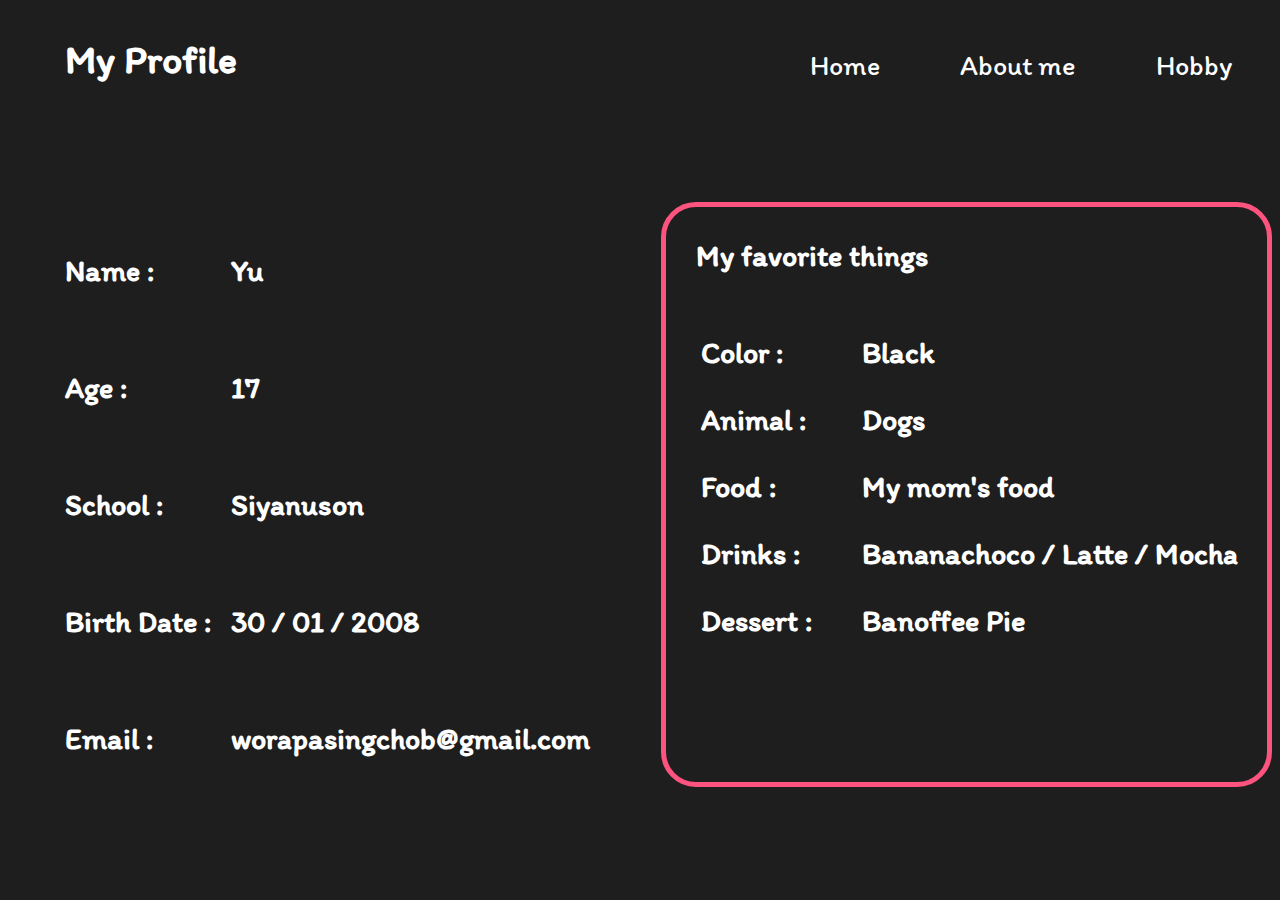
<file: About.html>
<!DOCTYPE html>
<html lang="en">
<head>
    <meta charset="UTF-8">
    <meta name="viewport" content="width=device-width, initial-scale=1.0">
    <title>Document</title>
    <link rel="stylesheet" href="css.css">
    <style>
        @import url('https://fonts.googleapis.com/css2?family=Dangrek&family=Itim&display=swap');
   </style>
    
</head>
<body>
    <header>
        <nav>
            <h1 class="topic">My Profile</h1>
            
            <ul>
                <ol><a href="index.html">Home</a></ol>
                <ol><a href="About.html">About me</a></ol>
                <ol><a href="hobby.html">Hobby</a></ol>

            </ul>
            
        </nav>
    </header>
    <div class="about">
        <div class="about-text">
            
            <div class="infro">
                    <h3>Name :</h3>
                    <h3>Age :</h3>
                    <h3>School :</h3>
                    <h3>Birth Date :</h3>
                    <h3>Email :</h3>
            </div>
            <div class="in">
                    <h3>Yu</h3>
                    <h3>17</h3>
                    <h3>Siyanuson</h3>
                    <h3>30 / 01 / 2008</h3>
                    <h3>worapasingchob@gmail.com</h3>
            </div>
            
        </div>
        <div class="about-fav">
            <h3 class="mft">My favorite things</h3>
            <div class="mfttext">
                <div class="mftlist">
                    <h3>Color :</h3>
                    <h3>Animal :</h3>
                    <h3>Food :</h3>
                    <h3>Drinks :</h3>
                    <h3>Dessert :</h3>
               </div>
               <div class="mftlist2">
                <h3>Black</h3>
                <h3>Dogs</h3>
                <h3>My mom's food</h3>
                <h3>Bananachoco / Latte / Mocha</h3>
                <h3>Banoffee Pie</h3>
               </div>

            </div>
            
        </div>

    </div>
</body>
</html>
</file>
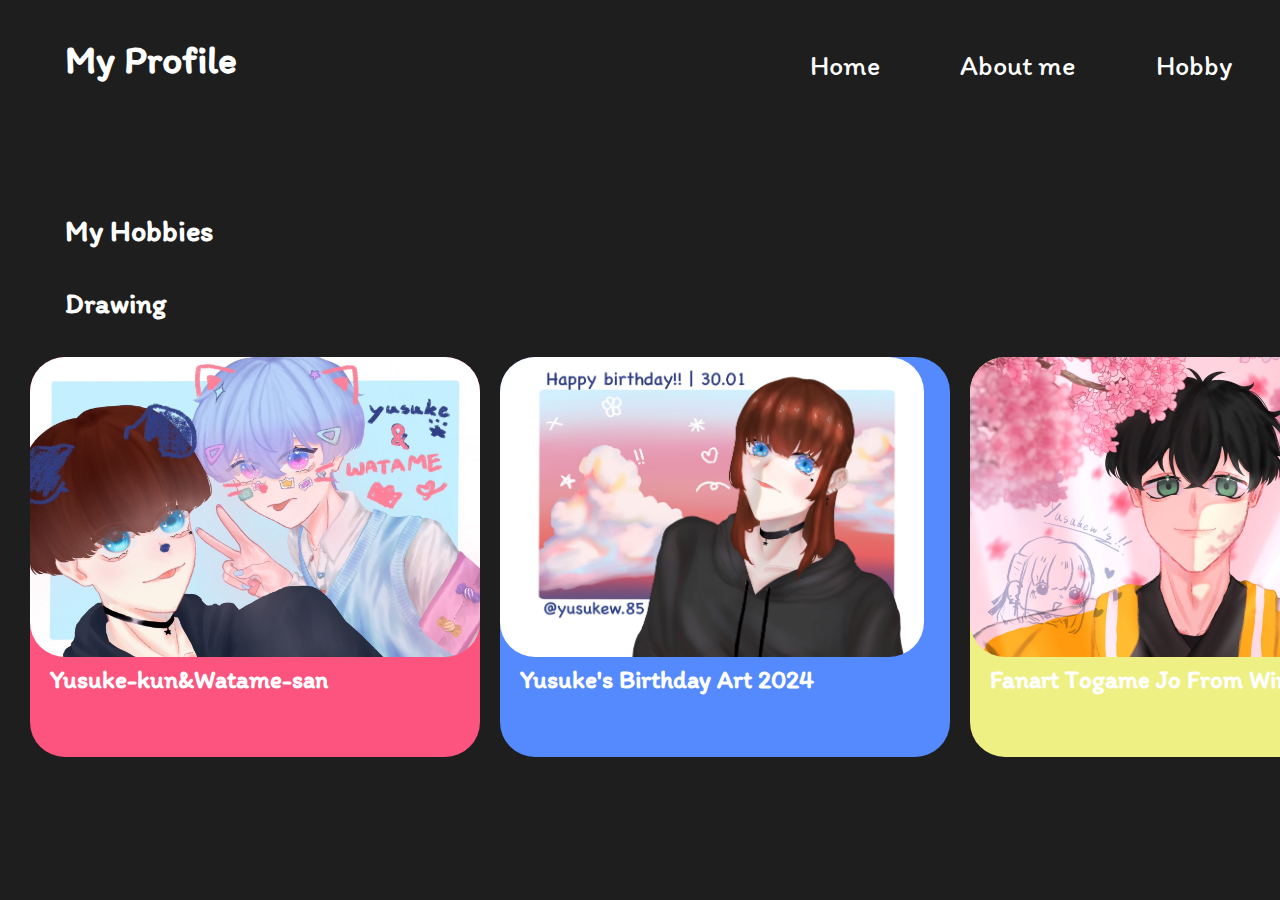
<file: hobby.html>
<!DOCTYPE html>
<html lang="en">
<head>
    <meta charset="UTF-8">
    <meta name="viewport" content="width=device-width, initial-scale=1.0">
    <title>Document</title>
    <link rel="stylesheet" href="css.css">
    <style>
        @import url('https://fonts.googleapis.com/css2?family=Dangrek&family=Itim&display=swap');
   </style>
    
</head>
<body>
    <header>
        <nav>
            <h1 class="topic">My Profile</h1>
            
            <ul>
                <ol><a href="index.html">Home</a></ol>
                <ol><a href="About.html">About me</a></ol>
                <ol><a href="hobby.html">Hobby</a></ol>

            </ul>
            
        </nav>
    </header>
    <div class="hobby">
        <div class="hob">
            <h3>My Hobbies</h3>
            <h4 class="dr">Drawing</h4>
        </div>
        <div class="draw">
            <div class="art1">
                <div class="pic1"><img src="img/S__15941641.jpg" alt="art1"></div>
                <div class="pic1name"><h4>Yusuke-kun&Watame-san</h4></div>

            </div>
            <div class="art2">
                <div class="pic1"><img src="img/IMG_1767.JPG" alt="art1"></div>
                <div class="pic1name"><h4>Yusuke's Birthday Art 2024</h4></div>

            </div>
            <div class="art3">
                <div class="pic1"><img src="img/IMG_1766.JPG" alt="art1"></div>
                <div class="pic1name"><h4>Fanart Togame Jo From Wind Breaker</h4></div>

            </div>
            <div class="art1">
                <div class="pic1"><img src="img/IMG_1765.JPG" alt="art1"></div>
                <div class="pic2name"><h4>Fanart Sakura Haruka From Wind Breaker</h4></div>

            </div>
            

        </div>


    </div>
    
</body>
</html>
</file>
<file: css.css>
:root {
    --bg:#1e1e1e;
    --text-color:white;
   --hight1:#fc547e;
   --hight2:#548afd;
   --hight3:#eef083;
   
}
 
body{

    color: var(--text-color);
    background-color: var(--bg);
    font-family: "Itim", serif;
    margin-left: 30px;
    font-style: normal;
    
}

nav{
    
    display: flex;
    flex-direction: row;
    justify-content: space-between;
    color:var(--text-color);
    
}

.topic{
    
    padding-left: 35px;
}
    
h1 { font-size: 40px; }

ul{
    display: flex;
    flex-direction: row;
    justify-content: space-between;
    margin: 20px;
    color:var(--text-color);
    


}
ul ol {
    font-size: 28px;
    margin: 20px;
    
    
}   
ul ol a {
    text-decoration: none;

}

/****************main*************************/

.mid{
    display: flex;
    justify-content: space-between;
    flex-direction: row;
    margin-top: 50px;
    
    
}
main{
    background-image: url(img/IMG_1764.PNG);
}
.intro{
    padding-left: 35px;
    padding-top: 100px;
    color: var(--text-color);
}
h4{
    font-size: 25px;
}
h3{
    font-size: 30px;
}
h2 { font-size: 34px; }
.hight1{
    color: var(--hight1);
}
.hight2{
    color: var(--hight2);
}
.hight3{
    color: var(--hight3) ;
}
.job{
    display: flex;
    flex-direction: row;
    
}
.hello{
    animation: changecolor 3s linear infinite;
    font-size: 45px;

}

.pic-home{
    width: 700px;
    height: 600px;
    background-color: var(--hight1);
    background-size: cover;
    border-radius: 360px;
    position: relative;

}
.frame{
    width: 100%;
    max-width: 650px;
    height: 100%;
    max-height: 500px;
    background-color: var(--hight2);
    background-size: cover;
    border-radius: 360px;
    position: absolute;
    top: 50px;
    left: 25px;
}
.f2{
    width: 100%;
    max-width: 600px;
    height: 100%;
    max-height: 480px;
    background-color: var(--hight3);
    background-size: cover;
    border-radius: 360px;
    position: absolute;
    top: 10px;
    left: 25px;
}
.pic-home img{
    top: 35px;
    left: 35px;
    border-radius: 360px;
    position: absolute;
    max-width: auto;
    height: 100%;
    max-height: 400px;
    background-size: cover;
    animation:float 3s ease-in-out infinite ;
}
@keyframes float{
    0%{
        transform: translateY(-10px);
    }
    25%{
        transform: translateY(-5px);
    }
    50%{
        transform: translateY(0px);
    }
    75%{
        transform: translateY(-5px);
    }
    100%{
        transform: translateY(-10px);
    }
}
/*****abot me*****/
.about{
    display: grid;
    grid-template-columns: 1fr 1fr;
    column-gap: 20px;
    
}
.about-text{
    padding-left: 35px;
    padding-top: 100px;
    color: var(--text-color);
    font-size: 30px;
    display: flex;
    flex-direction: row;
    column-gap: 20px;
}
.infro{
    
    display: flex;
    flex-direction: column;
    column-gap: 20px;
    row-gap: 20px;
}
.in{
    
    display: flex;
    flex-direction: column;
    left: 20px;
    row-gap: 20px;
}
.about-fav{
    border: 5px solid var(--hight1);
    border-radius: 35px;
    margin-top: 80px;
    
}
.mfttext{
    display: flex;
    flex-direction: row;
    padding-left: 35px;
    row-gap: 20px;
    column-gap: 20px;

}
.mft{
    font-size: 30px;
    padding-left: 30px;
    animation: changecolor 3s linear infinite;
}
.mftlist2{
    column-gap: 20px;
    
}
.mftlist2{
    margin-left: 30px;
    
}
a{
    color: var(--text-color);
}
a:hover{
    animation: changecolor 3s linear infinite;
}
@keyframes changecolor{
    0%{
        color: var(--hight1);
    }
    25%{
        color: var(--hight2);
    }
    50%{
        color: var(--hight3);
    }
    75%{
        color: var(--hight2);
    }
    100%{
        color: var(--hight1);
    }
}

/******hobby********/
.dr{
    animation: changecolor 3s linear infinite;
    font-size: 28px;
}
.hob{
    padding-left: 35px;
    padding-top: 60px;
    color: var(--text-color);

}
.draw{
    display: grid;
    grid-template-columns: 1fr 1fr 1fr 1fr ;
    row-gap: 30px;
    column-gap: 20px;
   
}
.art1{
    height: 400px;
    width: 450px;
    background-color: var(--hight1);
    border-radius: 35px;
    position: relative;
    align-items: center;
    
    
}
.art1:hover{
    transform: translateY(-5px);
    transition: opacity 0.8 ease ;
}
.art2{
    height: 400px;
    width: 450px;
    background-color: var(--hight2);
    border-radius: 35px;
    position: relative;
    align-items: center;
    
    
}
.art2:hover{
    transform: translateY(-5px);
    transition: opacity 0.8 ease ;
}
.art3{
    height: 400px;
    width: 450px;
    background-color:var(--hight3);
    border-radius: 35px;
    position: relative;
    align-items: center;
    
}
.art3:hover{
    transform: translateY(-5px);
    transition: opacity 0.8 ease ;}

.pic1 img{
    position: absolute;
    width: auto;
    height: 300px;
    border-radius: 35px;
    
}
.pic1name{
    color: var(--text-color);
    left: 20px;
    position: absolute;
    bottom: 30px;
}
.pic2name{
    color: var(--text-color);
    left: 20px;
    position: absolute;
    bottom: 5px;
}
@media  (max-width: 768px){
    .draw{
        grid-template-columns: 1fr;

    }
    .art1{
        width: 100%;
        
    }
    .art2{
        width: 100%;
        
    }
    .art3{
        width: 100%;
        
    }
    
}
</file>
